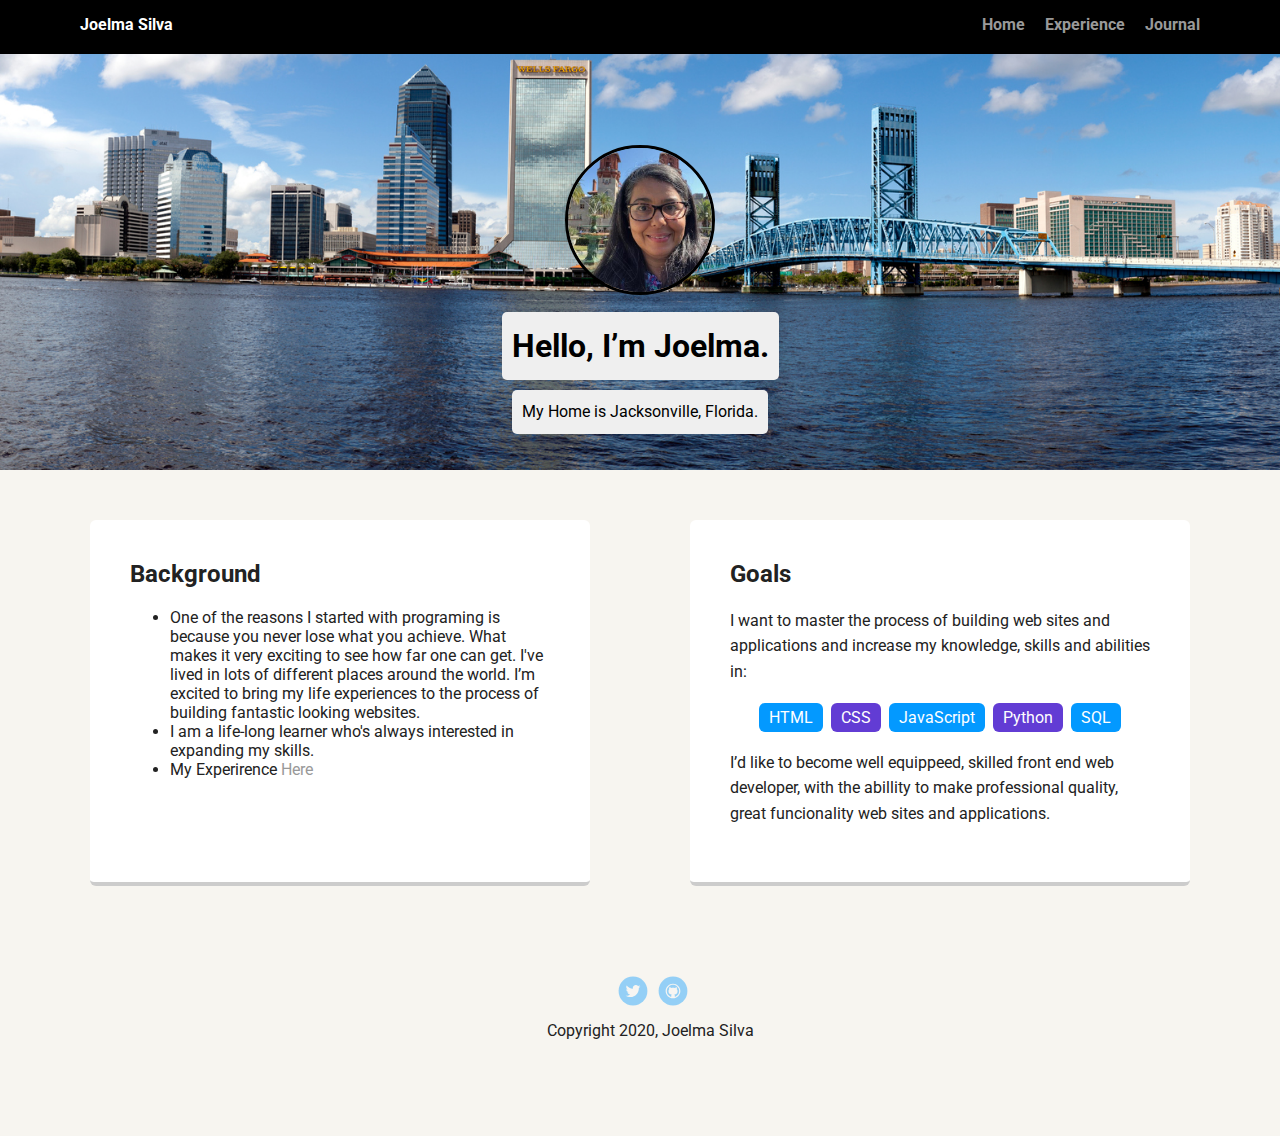
<file: index.html>
<!doctype html>
<html lang="en">
<head>
  <meta charset="utf-8">
  <title>Joelma Silva's Profile</title>
  <meta name="viewport" content="width=device-width, initial-scale=1.0">
  <link rel="stylesheet" href="styles.css">
  <link href="https://fonts.googleapis.com/css?family=Muli%7CRoboto:400,300,500,700,900" rel="stylesheet"></head>
  <body>
    <nav class="menu">
        <ul class="nav">
          <li class="name">Joelma Silva</li>
          <li><a href="#">Home</a></li>
          <li><a href="experience2.html">Experience</a></li>
          <li><a href="My.journal.html">Journal</a></li>
        </ul>
      </nav>
    <header>
      <img src="images/Joelma2.jpg" alt="Joelma photo" class="profile-image">
      <h1 class="tag name">Hello, I’m Joelma.</h1>
      <p class="tag location">My Home is Jacksonville, Florida.</p>
    </header>
    <main class="flex">
      <section class="article">
        <h2>Background</h2>
        <ul>
        <li>One of the reasons I started with programing is because you never lose what you achieve. What makes it very exciting to see how far one can get. I've lived in lots of different places around the world. I’m excited to bring my life experiences to the process of building fantastic looking websites.</li>
        <li>I am a life-long learner who's always interested in expanding my skills.</li>
        <li> My Experirence <a href="experience2.html"> Here </a></li>
      </ul>
      </section> 
      <section class="article">
        <h2>Goals</h2>
        <p>I want to master the process of building web sites and applications and increase my knowledge, skills and abilities in:</p>
        <ul class="skills">
          <li>HTML</li>
          <li>CSS</li>
          <li>JavaScript</li>
          <li>Python</li>
          <li>SQL</li>
        </ul>
        <p>I’d like to become well equippeed, skilled front end web developer, with the abillity to make professional quality, great funcionality web sites and applications.</p>
      </section> 
    </main>
    <footer>
      <ul>
        <li><a href="https://twitter.com/JoelmaS36579844" class="social twitter">Twitter</a></li>
        <li><a href="https://github.com/JoelmaSilva66" class="social github">Github</a></li>
      </ul>
      <p class="copyright">Copyright 2020, Joelma Silva</p>
    </footer>
  </body>
  </html>
</file>
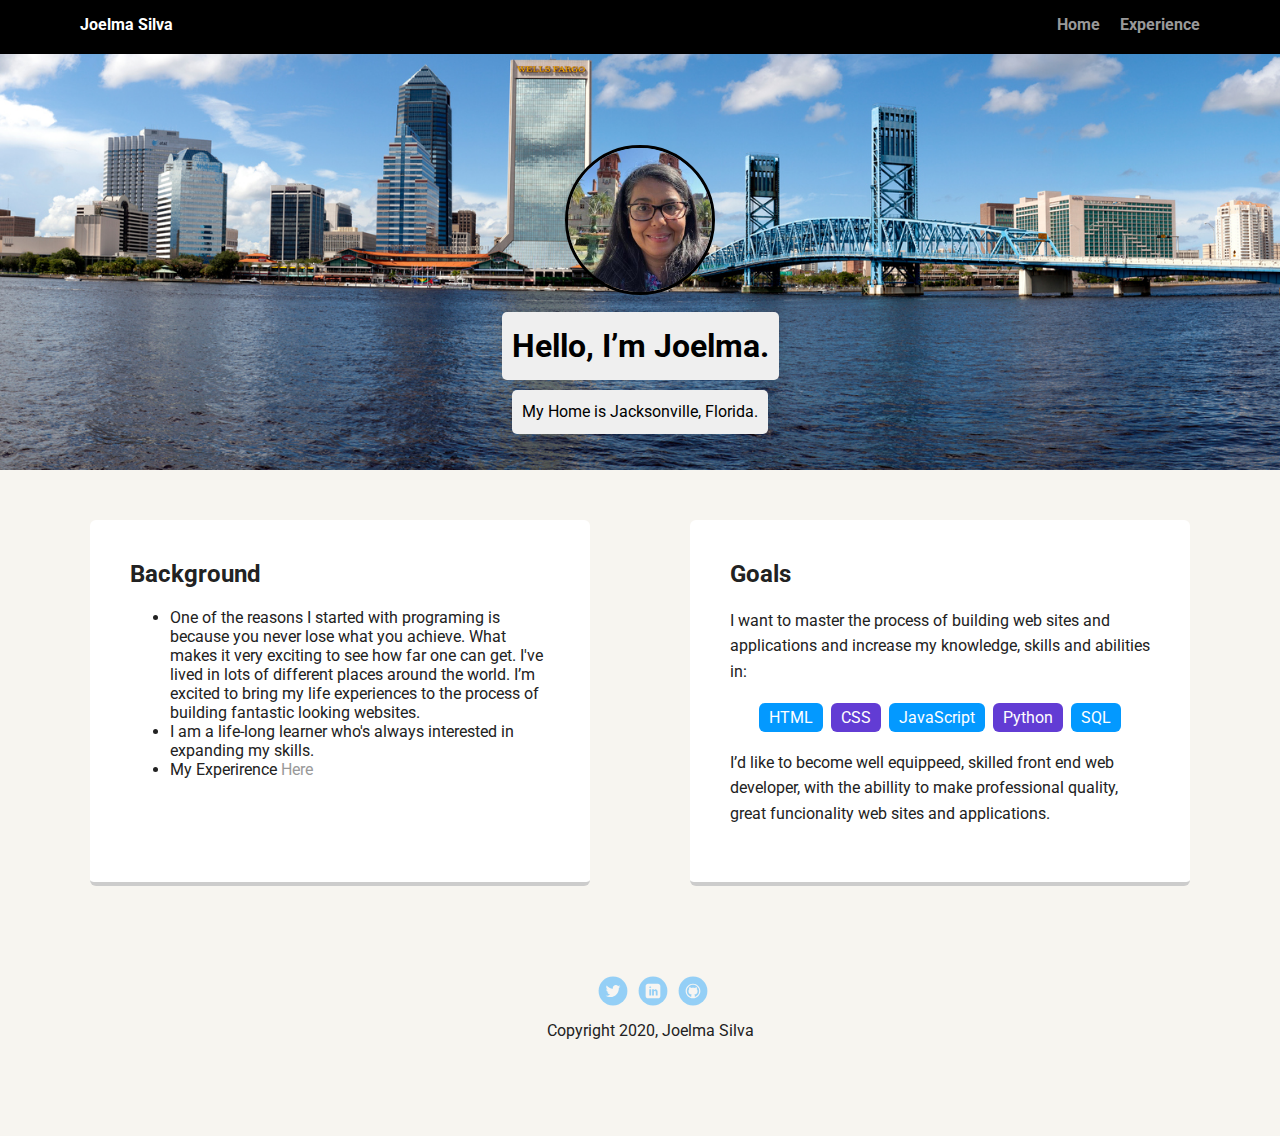
<file: th-project01/index.html>
<!doctype html>
<html lang="en">
<head>
  <meta charset="utf-8">
  <title>Joelma Silva's Profile</title>
  <meta name="viewport" content="width=device-width, initial-scale=1.0">
  <link rel="stylesheet" href="styles.css">
  <link href="https://fonts.googleapis.com/css?family=Muli%7CRoboto:400,300,500,700,900" rel="stylesheet"></head>
  <body>

    <div class="main-nav">
        <ul class="nav">
          <li class="name">Joelma Silva</li>
          <li><a href="#">Home</a></li>
          <li><a href="experience2.html">Experience</a></li>
        </ul>
    </div>

    <header>
      <img src="images/Joelma2.jpg" alt="Joelma photo" class="profile-image">
      <h1 class="tag name">Hello, I’m Joelma.</h1>
      <p class="tag location">My Home is Jacksonville, Florida.</p>
    </header>

    <main class="flex">
      <div class="card">
        <h2>Background</h2>
        <ul>
        <li>One of the reasons I started with programing is because you never lose what you achieve. What makes it very exciting to see how far one can get. I've lived in lots of different places around the world. I’m excited to bring my life experiences to the process of building fantastic looking websites.</li>
        <li>I am a life-long learner who's always interested in expanding my skills.</li>
        <li> My Experirence <a href="experience2.html"> Here </a></li>
      </ul>
      </div> 

      <div class="card">
        <h2>Goals</h2>
        <p>I want to master the process of building web sites and applications and increase my knowledge, skills and abilities in:</p>
        <ul class="skills">
          <li>HTML</li>
          <li>CSS</li>
          <li>JavaScript</li>
          <li>Python</li>
          <li>SQL</li>
        </ul>
        <p>I’d like to become well equippeed, skilled front end web developer, with the abillity to make professional quality, great funcionality web sites and applications.</p>
      </div> 

    </main>
    <footer>
      <ul>
        <li><a href="https://twitter.com/JoelmaS36579844" class="social twitter">Twitter</a></li>
        <li><a href="#" class="social linkedin">LinkedIn</a></li>
        <li><a href="https://github.com/JoelmaSilva66" class="social github">Github</a></li>
      </ul>
      <p class="copyright">Copyright 2020, Joelma Silva</p>
    </footer>
  </body>
  </html>
</file>
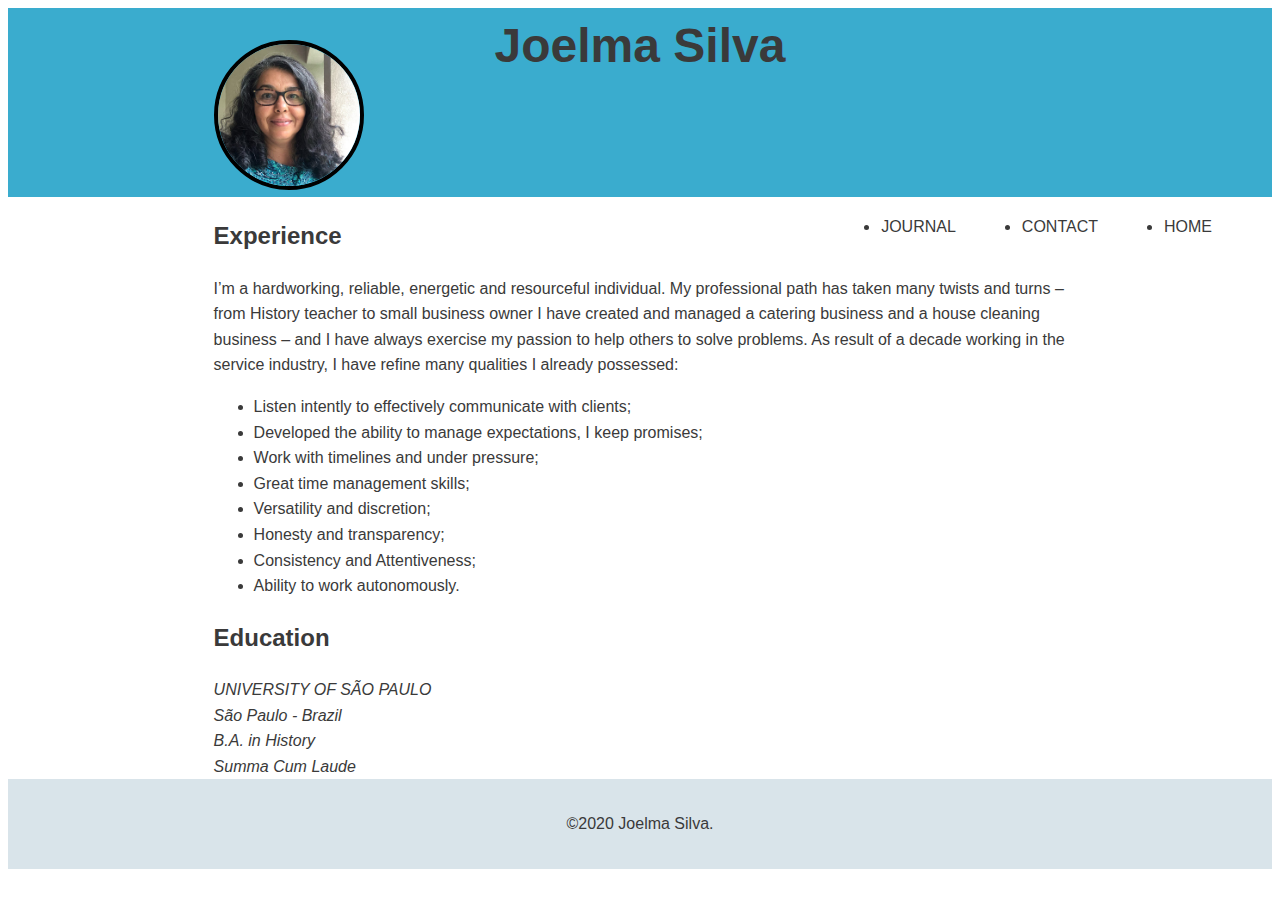
<file: experience2.html>
<!DOCTYPE html>
<html lang="en">
<head>
    <meta charset="utf-8">  
	<meta name="viewport" content="width=device-width, initial-scale=1.0">
	<title>Joelma Silva</title>
	<link rel="stylesheet" href="experience2.css">
</head>
<body>
	<header class="main-header">
    <div class="container">
		<h1 class="name"><a href="#">Joelma Silva</a></h1>
        <img src="images/rs2josilva.jpg" alt="Joelma Web Developer" class="main-image">
    </div>
    <nav class="menu">
        <ul class="nav">
            <li><a href="index.html"> HOME </a></li>
            <li><a href="mailto:joelmasilva@yahoo.com"> CONTACT </a></li>
            <li><a href="My.journal.html">JOURNAL</a></li>
        </ul>
    </nav>
	</header>
	<div class="container">
	<h2>Experience</h2>
	<p>I’m a hardworking, reliable, energetic and resourceful individual. My professional path has taken many twists and turns – 
        from History teacher to small business owner I have created and managed a catering business and a house cleaning business – 
        and I have always exercise my passion to help others to solve problems. As result of a decade working in the service industry, 
        I have refine many qualities I already possessed:<p>
            <ul>
                <li>Listen intently to effectively communicate with clients;</li>
                <li>Developed the ability to manage expectations, I keep promises;</li>
                <li>Work with timelines and under pressure;</li>
                <li>Great time management skills;</li>
                <li>Versatility and discretion;</li>
                <li>Honesty and transparency;</li> 
                <li>Consistency and Attentiveness;</li>
                <li>Ability to work autonomously.</li>
          </ul>  
	
	<h2>Education</h2>
    <address>
    UNIVERSITY OF SÃO PAULO <br>
    São Paulo - Brazil <br>
    B.A. in History <br>
    Summa Cum Laude <br>
    </address>    
</div>
	<footer class="main-footer">
		<span>&copy;2020 Joelma Silva.</span>
	</footer>
</body>
</html>
</file>
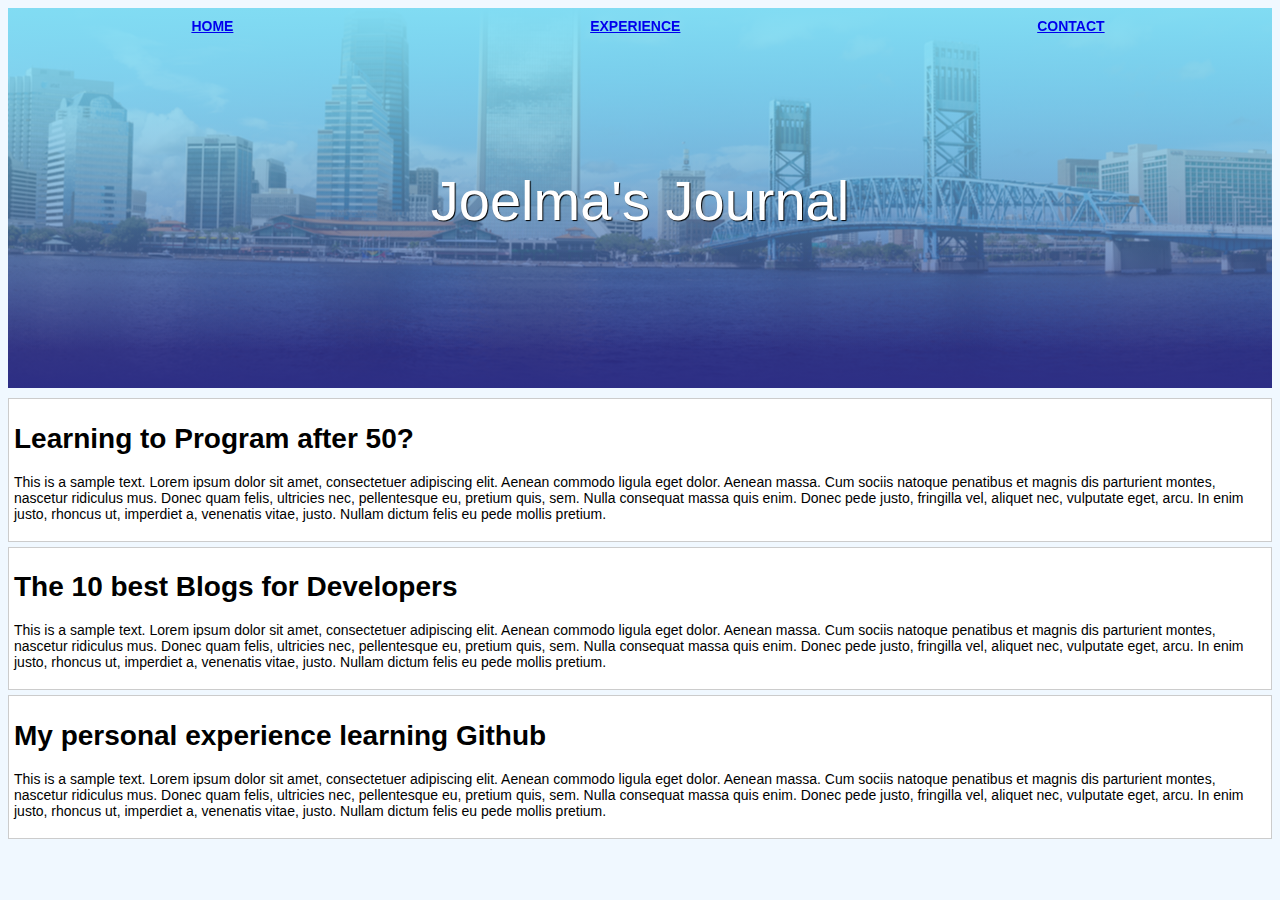
<file: My.journal.html>
<!DOCTYPE html>
<html lang="en">
<head>
  <meta charset="utf-8"/>
        <title>Joelma's Journal</title>
        <link type="text/css" rel="stylesheet" href="My.journal.css"/>
    </head>
        <body>
            <nav class="menu">
                <ul class="nav">
                  <li> <a href="index.html">HOME</a> </li>
                  <li> <a href="experience2.html">EXPERIENCE</a> </li>
                  <li> <a href="mailto:joelmasilva@yahoo.com">CONTACT</a> </li>
                </ul>
            </nav>
             <div id="wrapper"> </div>
                <div id="header"> 
                    <div id="logo"> Joelma's Journal</div>
                </div>
                    <div id="content"> </div>
                        <div class="post"> 
                            <h1>Learning to Program after 50?</h1>
                            <p> This is a sample text. Lorem ipsum dolor sit amet, consectetuer adipiscing elit. Aenean commodo ligula eget dolor. Aenean massa. Cum sociis natoque penatibus et magnis dis parturient montes, nascetur ridiculus mus. Donec quam felis, ultricies nec, pellentesque eu, pretium quis, sem. Nulla consequat massa quis enim. Donec pede justo, fringilla vel, aliquet nec, vulputate eget, arcu. In enim justo, rhoncus ut, imperdiet a, venenatis vitae, justo. Nullam dictum felis eu pede mollis pretium.  </p>
                        </div>
                        <div class="post"> 
                            <h1>The 10 best Blogs for Developers</h1>
                            <p>This is a sample text. Lorem ipsum dolor sit amet, consectetuer adipiscing elit. Aenean commodo ligula eget dolor. Aenean massa. Cum sociis natoque penatibus et magnis dis parturient montes, nascetur ridiculus mus. Donec quam felis, ultricies nec, pellentesque eu, pretium quis, sem. Nulla consequat massa quis enim. Donec pede justo, fringilla vel, aliquet nec, vulputate eget, arcu. In enim justo, rhoncus ut, imperdiet a, venenatis vitae, justo. Nullam dictum felis eu pede mollis pretium.  </p>
                        </div>                        
                        <div class="post"> 
                            <h1>My personal experience learning Github</h1>
                            <p>This is a sample text. Lorem ipsum dolor sit amet, consectetuer adipiscing elit. Aenean commodo ligula eget dolor. Aenean massa. Cum sociis natoque penatibus et magnis dis parturient montes, nascetur ridiculus mus. Donec quam felis, ultricies nec, pellentesque eu, pretium quis, sem. Nulla consequat massa quis enim. Donec pede justo, fringilla vel, aliquet nec, vulputate eget, arcu. In enim justo, rhoncus ut, imperdiet a, venenatis vitae, justo. Nullam dictum felis eu pede mollis pretium.  </p>
                        </div>
        </body>
</html>
</file>
<file: styles.css>
/* Global Layout Set-up */
* { 
  box-sizing: border-box;
}
  
body {
  margin: 0;
  padding: 0;
  text-align: center;
  font-family: 'Roboto', sans-serif;
  color: #222;
  background: #f7f5f0;
}
/* Link Styles */

a {
  text-decoration: none;
  color: #999;
}
a:hover {
  color: #623cd4;
}

/* Section Styles */

.menu {
  width: 100%;
  background: black;
  min-height: 30px;
  padding: 10px;
  position: fixed;
  text-align: center;
}
.nav {
  display: flex;
  justify-content: space-around;
  font-weight: 700;
  list-style-type: none;
  margin: 0 auto;
  padding: 0;
}

.nav .name {
    display: block;
    margin-right: auto;
    color: white;
}
.nav li {
  padding: 5px 10px 10px 10px;
}
.nav a {
  transition: all .5s;
}
.nav a:hover {
  color: white
}

header {
  text-align: center;
  background: url('images/Jacksonville1.jpg') no-repeat top center ;
  background-size: cover;
  overflow: hidden;
  padding-top: 60px;
}
header {
  line-height: 1.5;
}
header .profile-image {
  margin-top: 85px;
  width: 150px;
  height: 150px;
  border-radius: 50%;
  border: 3px solid black;
  transition: all .5s;
}
header .profile-image:hover {
  transform: scale(1.2) rotate(5deg);
}
.tag {
  background-color: #efefef;   
  color: black;
  padding: 10px;
  border-radius: 5px;
  display: table;
  margin: 10px auto;
}

.location {
  background-color: #efefef;
  color: black;
}
.article {
  margin: 30px;
  padding: 20px 40px 40px;
  max-width: 500px;
  text-align: left;
  background: #fff;
  border-bottom: 4px solid #ccc;
  border-radius: 6px;
  transition: all .5s;
}
.article:hover {
  border-color: #0e34df;
}

ul.skills {
  padding: 0;
  text-align: center;
}

.skills li {
  border-radius: 6px;
  display: inline-block;
  background: #623cd4;
  color: white;
  padding: 5px 10px;
  margin: 2px;
}

.skills li:nth-child(odd) {
  background: #0399ff;
}

footer {
  width: 100%;
  min-height: 30px;
  padding: 20px 0 40px 20px;
}

footer .copyright {
  top: -8px;
  font-size: .75em;
}

footer ul {
  list-style-type: none;
  margin: 0;
  padding: 0;
}

footer ul li {
  display: inline-block;
}

a.social {
  display: inline-block;
  text-indent: -9999px;
  margin-left: 5px;
  width: 30px;
  height: 30px;
  background-size: 30px 30px;
  opacity: .4;
  transition: all .5s;
}
a.twitter {
  background-image: url(images/twitter.svg);
}
a.github {
  background-image: url(images/github.svg);
}
a.social:hover {
  opacity: 1;
}
.clearfix {
  clear: both;
}

/* Styles for larger screens */
@media screen and (min-width: 720px) {
  
  .flex {
      display: -ms-flexbox;      /* TWEENER - IE 10 */
      display: flex; 
      max-width: 1200px;
      -ms-flex-pack: distribute;
      justify-content: space-around;
      margin: 0 auto;
  }

  header {
    min-height: 470px;
  }

  .nav {
    max-width: 1200px;
    padding: 0 30px;
  }


  main {
    padding-top: 20px;
  }

  main p {
    line-height: 1.6em;
  }

  footer {
    font-size: 1.3em;
    max-width: 1200px;
    margin: 40px auto;
  }

}
</file>
<file: th-project01/styles.css>
/* Global Layout Set-up */
* { 
  box-sizing: border-box;
}
  
body {
  margin: 0;
  padding: 0;
  text-align: center;
  font-family: 'Roboto', sans-serif;
  color: #222;
  background: #f7f5f0;
}
/* Link Styles */

a {
  text-decoration: none;
  color: #999;
}
a:hover {
  color: #623cd4;
}

/* Section Styles */

.main-nav {
  width: 100%;
  background: black;
  min-height: 30px;
  padding: 10px;
  position: fixed;
  text-align: center;
}
.nav {
  display: flex;
  justify-content: space-around;
  font-weight: 700;
  list-style-type: none;
  margin: 0 auto;
  padding: 0;
}

.nav .name {
    display: block;
    margin-right: auto;
    color: white;
}
.nav li {
  padding: 5px 10px 10px 10px;
}
.nav a {
  transition: all .5s;
}
.nav a:hover {
  color: white
}

header {
  text-align: center;
  background: url('images/Jacksonville2.jpg') no-repeat top center ;
  background-size: cover;
  overflow: hidden;
  padding-top: 60px;
}
header {
  line-height: 1.5;
}
header .profile-image {
  margin-top: 85px;
  width: 150px;
  height: 150px;
  border-radius: 50%;
  border: 3px solid black;
  transition: all .5s;
}
header .profile-image:hover {
  transform: scale(1.2) rotate(5deg);
}
.tag {
  background-color: #efefef;   
  color: black;
  padding: 10px;
  border-radius: 5px;
  display: table;
  margin: 10px auto;
}

.location {
  background-color: #efefef;
  color: black (0, 60, 255);
}
.card {
  margin: 30px;
  padding: 20px 40px 40px;
  max-width: 500px;
  text-align: left;
  background: #fff;
  border-bottom: 4px solid #ccc;
  border-radius: 6px;
  transition: all .5s;
}
.card:hover {
  border-color: #0e34df;
}

ul.skills {
  padding: 0;
  text-align: center;
}

.skills li {
  border-radius: 6px;
  display: inline-block;
  background: #623cd4;
  color: white;
  padding: 5px 10px;
  margin: 2px;
}

.skills li:nth-child(odd) {
  background: #0399ff;
}

footer {
  width: 100%;
  min-height: 30px;
  padding: 20px 0 40px 20px;
}

footer .copyright {
  top: -8px;
  font-size: .75em;
}

footer ul {
  list-style-type: none;
  margin: 0;
  padding: 0;
}

footer ul li {
  display: inline-block;
}

a.social {
  display: inline-block;
  text-indent: -9999px;
  margin-left: 5px;
  width: 30px;
  height: 30px;
  background-size: 30px 30px;
  opacity: .4;
  transition: all .5s;
}
a.twitter {
  background-image: url(images/twitter.svg);
}
a.linkedin {
  background-image: url(images/linkedin.svg);
}
a.github {
  background-image: url(images/github.svg);
}
a.social:hover {
  opacity: 1;
}
.clearfix {
  clear: both;
}

/* Styles for larger screens */
@media screen and (min-width: 720px) {
  
  .flex {
      display: -ms-flexbox;      /* TWEENER - IE 10 */
      display: flex; 
      max-width: 1200px;
      -ms-flex-pack: distribute;
      justify-content: space-around;
      margin: 0 auto;
  }

  header {
    min-height: 470px;
  }

  .nav {
    max-width: 1200px;
    padding: 0 30px;
  }


  main {
    padding-top: 20px;
  }

  main p {
    line-height: 1.6em;
  }

  footer {
    font-size: 1.3em;
    max-width: 1200px;
    margin: 40px auto;
  }

}
</file>
<file: experience2.css>
* {
    box-sizing: border-box;
  }
  
  body {
    font-family: 'Roboto', sans-serif;
    line-height: 1.6;
    color: #3a3a3a;
  }
  
  h1 {
    margin-top: 5px;
    margin-bottom: 50px;
    text-align: center;
    font-size: 3em;
  }

  a { 
    color: #3a3a3a;
    text-decoration: none;
  }
 
  .name {
    margin:5px;
  }

  .container {
   padding-left: 1em;
   padding-right: 1em;
  }
 
  .main-image {
    margin-top: -50px;
    width: 150px;
    height: 150px;
    border-radius: 50%;
    border: 4px solid black;
    transition: all .5s;   
  }

  .main-header {
      background: #3aacce;
    }
  
    .nav li {
      float: right;
      margin-right: 50px;
      margin-left: 5px;
      padding: 1px 10px 10px 1px;
    }
  .main-footer {
    text-align: center;
      padding: 2em 0;
      background: #d9e4ea;
  }
  
  @media (min-width: 769px) {
    .container{
    width: 70%;
    max-width: 1000px;
    margin: 0 auto;
  }
  
  }
</file>
<file: My.journal.css>
*{
   box-sizing: border-box;
}
body {
    background-color: aliceblue;
    font-family: sans-serif;
    font-size: 14px;
    color: #000000;
}
.menu {
    width: 100%;
    min-height: 20px;
    padding: 5px;
    position: fixed;
    text-align: center;
  }
  .nav {
    display: flex;
    justify-content: space-around;
    font-weight: 700;
    list-style-type: none;
    margin: 0 auto;
    padding: 0;
  }
  
  .nav .name {
      display: block;
      margin-right: auto;
      color: white;
  }
  .nav li {
    padding: 5px 10px 10px 10px;
  }
  .nav a {
    transition: all .5s;
  }
  .nav a:hover {
    color: rgb(35, 46, 133)
  }

#wrapper {
    width: 800px;
    margin-left: auto;
    margin-right: auto;
}
#header {
  text-align: center;
  background-size: cover;
  overflow: hidden;
  padding-top: 100px;
  background: linear-gradient( rgb(129, 220, 243),           transparent 90%),
              linear-gradient(0deg, rgb(45, 46, 133), transparent),
   #ffffff url('images/Jacksonville2.jpg') no-repeat center;
  height: 380px;
  width:100%;
  margin-bottom:10px;
}
#logo {
    text-shadow: 1px 1px 1px #000000;
    color: #ffffff;
    font-size: 4em;
    margin-top:60px
}

.post {
  background-color: white;
  padding: 5px;
  border: 1px solid #cccccc;
  margin-bottom: 5px;

}
</file>
